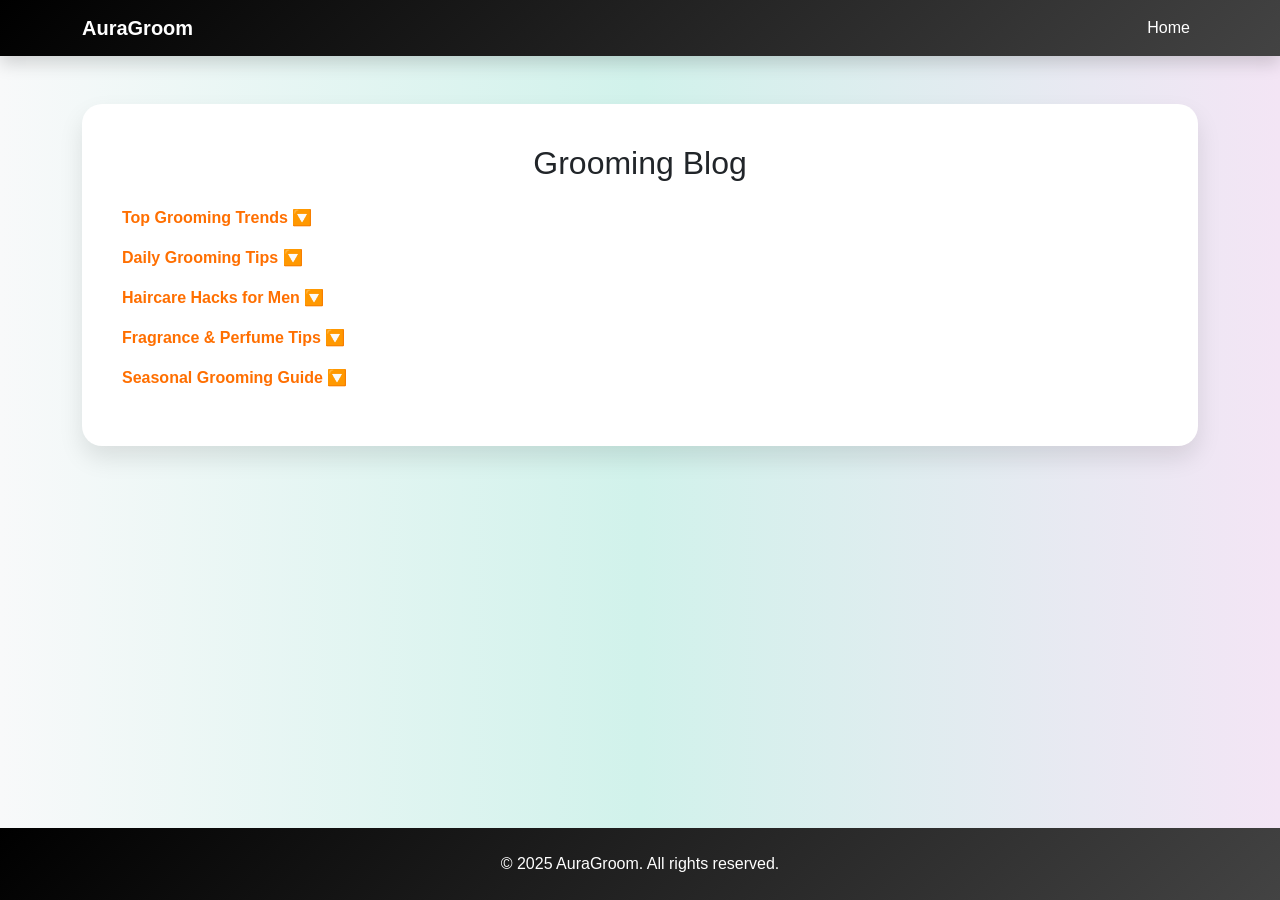
<file: blog.html>
<!DOCTYPE html>
<html lang="en">
<head>
  <meta charset="UTF-8">
  <meta name="viewport" content="width=device-width, initial-scale=1.0">
  <title>Blog - AuraGroom</title>
  <link href="https://cdn.jsdelivr.net/npm/bootstrap@5.3.0/dist/css/bootstrap.min.css" rel="stylesheet">
  <style>
    body {
      background: linear-gradient(to right, #f8f9fa, #d1f2eb, #f3e5f5);
      font-family: 'Segoe UI', sans-serif;
    }
    .blog-section {
      background: white;
      border-radius: 20px;
      padding: 40px;
      box-shadow: 0 12px 24px rgba(0, 0, 0, 0.1);
      animation: slideIn 1s ease;
      margin-bottom: 30px;
    }
    @keyframes slideIn {
      from {
        opacity: 0;
        transform: translateX(-20px);
      }
      to {
        opacity: 1;
        transform: translateX(0);
      }
    }
    .blog-title {
      font-weight: bold;
      color: #ff6f00;
      cursor: pointer;
    }
    .blog-content {
      display: none;
      padding-top: 10px;
      color: #5d4037;
    }
    .blog-title:hover {
      text-decoration: underline;
    }
  </style>
</head>
<body>
  <body class="d-flex flex-column min-vh-100">

  <!-- Header -->
<nav class="navbar navbar-expand-lg shadow" style="background: linear-gradient(135deg, #000000, #434343);">
  <div class="container">
    <a class="navbar-brand fw-bold text-white" href="index.html">AuraGroom</a>
    <button class="navbar-toggler" type="button" data-bs-toggle="collapse" data-bs-target="#navbarNav">
      <span class="navbar-toggler-icon"></span>
    </button>
    <div class="collapse navbar-collapse justify-content-end" id="navbarNav">
      <ul class="navbar-nav">
        <li class="nav-item"><a class="nav-link active text-white" href="index.html">Home</a></li>
      </ul>
    </div>
  </div>
</nav>
<main class="flex-grow-1">
  <!-- Your Grooming Blog section here -->


  <div class="container py-5">
    <div class="blog-section">
      <h2 class="text-center mb-4">Grooming Blog</h2>

      <div>
        <p class="blog-title" onclick="toggleContent('blog1')">Top Grooming Trends 🔽</p>
        <div class="blog-content" id="blog1">
          <ul>
            <li><strong>Minimalist Skincare:</strong> Less is more! Men now prefer gentle cleansers and simple moisturizers for daily care.</li>
            <li><strong>Natural Beard Care:</strong> Essential oils and organic balms are trending for a well-groomed beard.</li>
            <li><strong>Hair Styling Wax:</strong> Matte finish wax is replacing shiny gels for a more natural look.</li>
            <li><strong>Fragrance Layering:</strong> Combining body wash, deodorant, and perfume of the same scent for lasting freshness.</li>
          </ul>
        </div>
      </div>

      <div>
        <p class="blog-title" onclick="toggleContent('blog2')">Daily Grooming Tips 🔽</p>
        <div class="blog-content" id="blog2">
          <ul>
            <li>🧼 Wash your face twice a day to keep it fresh and acne-free.</li>
            <li>🪒 Always shave in the direction of hair growth to avoid irritation.</li>
            <li>💧 Stay hydrated – healthy skin starts from within.</li>
            <li>🧴 Use SPF-based moisturizers even on cloudy days.</li>
          </ul>
        </div>
      </div>

      <div>
        <p class="blog-title" onclick="toggleContent('blog3')">Haircare Hacks for Men 🔽</p>
        <div class="blog-content" id="blog3">
          <ul>
            <li>🧴 Use sulfate-free shampoo to avoid dryness and damage.</li>
            <li>🌿 Massage your scalp with coconut or argan oil weekly.</li>
            <li>💇‍♂️ Trim your hair every 4-6 weeks to avoid split ends.</li>
            <li>🌞 Avoid styling when hair is wet — it weakens roots.</li>
          </ul>
        </div>
      </div>

      <div>
        <p class="blog-title" onclick="toggleContent('blog4')">Fragrance & Perfume Tips 🔽</p>
        <div class="blog-content" id="blog4">
          <ul>
            <li>💡 Apply fragrance to pulse points — wrists, neck, and chest.</li>
            <li>🚿 Apply right after showering when skin is still warm.</li>
            <li>🧴 Don’t rub wrists together — it breaks the scent.</li>
            <li>🌬️ Store perfume in a cool, dry place to retain aroma longer.</li>
          </ul>
        </div>
      </div>

      <div>
        <p class="blog-title" onclick="toggleContent('blog5')">Seasonal Grooming Guide 🔽</p>
        <div class="blog-content" id="blog5">
          <ul>
            <li>❄️ Winter: Use thicker moisturizers to combat dryness.</li>
            <li>🌸 Spring: Exfoliate twice a week to remove dead skin.</li>
            <li>☀️ Summer: Use lightweight gel moisturizers and sunscreen.</li>
            <li>🍁 Autumn: Shift to cream-based cleansers to prepare for cold.</li>
          </ul>
        </div>
      </div>

    </div>
  </div>
</main>
  <script>
    function toggleContent(id) {
      const content = document.getElementById(id);
      if (content.style.display === "block") {
        content.style.display = "none";
      } else {
        content.style.display = "block";
      }
    }
  </script>
  <script src="https://cdn.jsdelivr.net/npm/bootstrap@5.3.0/dist/js/bootstrap.bundle.min.js"></script>
  <footer class="text-white text-center py-4 w-100" style="background: linear-gradient(135deg, #000000, #434343); position: relative;">
    <div class="container">
      <p class="mb-0">&copy; 2025 AuraGroom. All rights reserved.</p>
    </div>
  </footer>
  
</body>
</html>
</file>
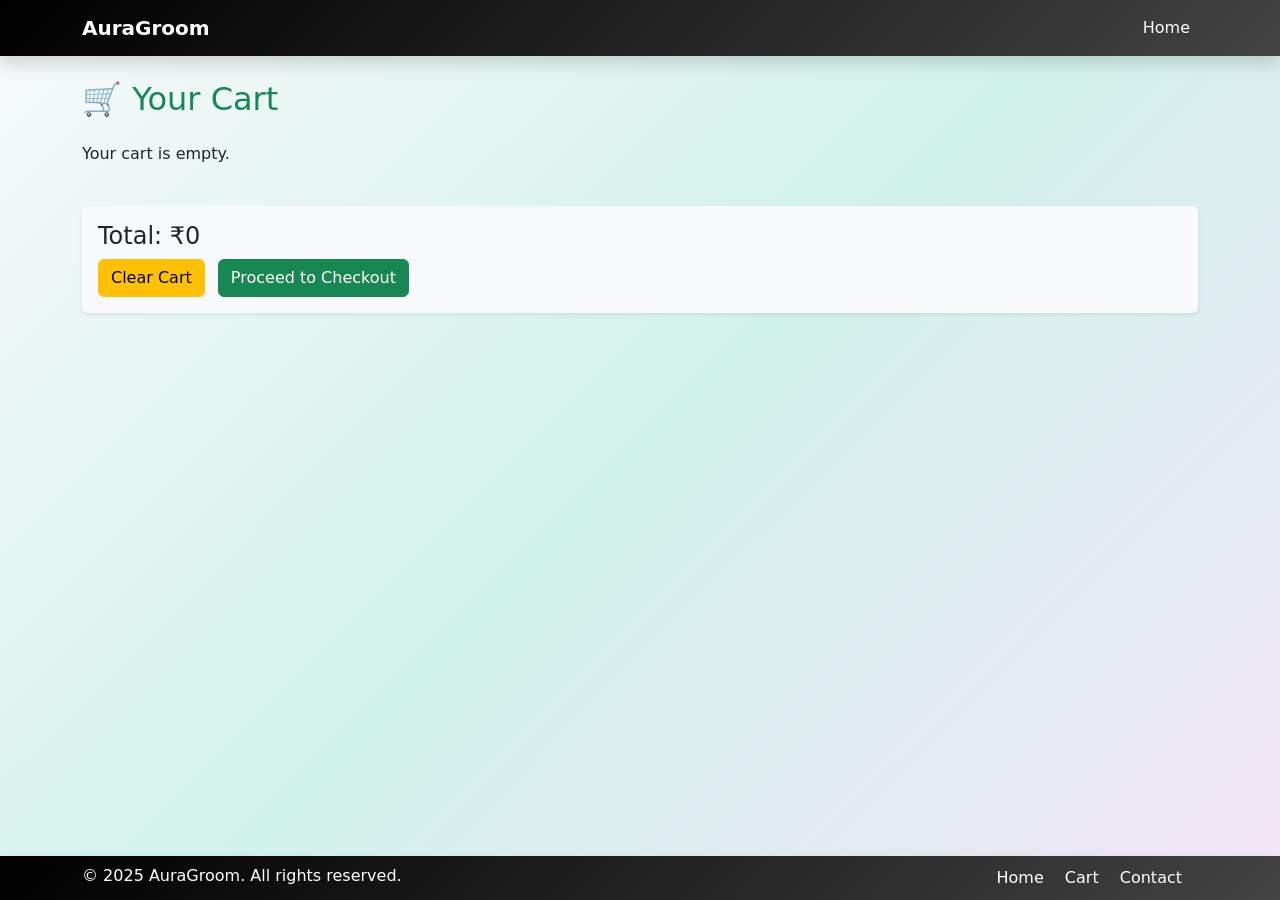
<file: cart.html>
<!DOCTYPE html>
<html lang="en">
<head>
  <meta charset="UTF-8" />
  <meta name="viewport" content="width=device-width, initial-scale=1" />
  <title>Your Cart - AuraGroom</title>
  <link href="https://cdn.jsdelivr.net/npm/bootstrap@5.3.0/dist/css/bootstrap.min.css" rel="stylesheet" />
  <link rel="stylesheet" href="styles.css" />

  <style>
    body {
      background-color: #f8f9fa;
    }

    h2 {
      animation: slideIn 1s ease-out;
    }

    @keyframes slideIn {
      from {
        opacity: 0;
        transform: translateY(-20px);
      }
      to {
        opacity: 1;
        transform: translateY(0);
      }
    }

    .card {
      width: 100%;
      max-width: 320px;
      min-height: 420px;
      transition: transform 0.3s, box-shadow 0.3s;
      margin: auto;
      border-radius: 12px;
    }

    .card:hover {
      transform: scale(1.03);
      box-shadow: 0 0 15px rgba(0, 0, 0, 0.2);
    }

    .card-img-top {
      height: 200px;
      object-fit: cover;
      border-top-left-radius: 12px;
      border-top-right-radius: 12px;
    }

    .btn-danger:hover {
      background-color: #c82333;
    }

    .btn-warning:hover {
      background-color: #e0a800;
    }

    .btn-success:hover {
      background-color: #218838;
    }

    .fade-in {
      animation: fadeIn 0.7s ease-in;
    }

    @keyframes fadeIn {
      from {
        opacity: 0;
        transform: scale(0.95);
      }
      to {
        opacity: 1;
        transform: scale(1);
      }
    }
  </style>
</head>
<body>
<!-- Header -->
<nav class="navbar navbar-expand-lg shadow" style="background: linear-gradient(135deg, #000000, #434343);">
  <div class="container">
    <a class="navbar-brand fw-bold text-white" href="index.html">AuraGroom</a>
    <button class="navbar-toggler" type="button" data-bs-toggle="collapse" data-bs-target="#navbarNav">
      <span class="navbar-toggler-icon"></span>
    </button>
    <div class="collapse navbar-collapse justify-content-end" id="navbarNav">
      <ul class="navbar-nav">
        <li class="nav-item"><a class="nav-link active text-white" href="index.html">Home</a></li>
      </ul>
    </div>
  </div>
</nav>

  <div class="container mt-4">
    <h2 class="mb-4 text-success">🛒 Your Cart</h2>
    <div id="cart-items" class="row"></div>

    <div class="mt-4 bg-light p-3 rounded shadow-sm">
      <h4>Total: ₹<span id="total-price">0</span></h4>
      <button class="btn btn-warning me-2" onclick="clearCart()">Clear Cart</button>
      <button class="btn btn-success" onclick="checkout()">Proceed to Checkout</button>
    </div>
  </div>

  <script>
    let cartItems = JSON.parse(localStorage.getItem("cart")) || [];

    function renderCart() {
      const container = document.getElementById("cart-items");
      const totalPriceElem = document.getElementById("total-price");
      container.innerHTML = "";
      let total = 0;

      if (cartItems.length === 0) {
        container.innerHTML = "<p>Your cart is empty.</p>";
        totalPriceElem.textContent = "0";
        return;
      }

      cartItems.forEach((item, index) => {
        total += item.price;

        const col = document.createElement("div");
        col.className = "col-md-4 mb-4 fade-in";
        col.innerHTML = `
          <div class="card h-100 border-success d-flex flex-column">
            <img src="${item.image}" class="card-img-top" alt="${item.name}">
            <div class="card-body d-flex flex-column">
              <h5 class="card-title text-success">${item.name}</h5>
              <p class="card-text text-muted mb-4">₹${item.price}</p>
              <div class="mt-auto">
                <button class="btn btn-danger w-100" onclick="removeFromCart(${index})">Remove</button>
              </div>
            </div>
          </div>
        `;
        container.appendChild(col);
      });

      totalPriceElem.textContent = total;
    }

    function removeFromCart(index) {
      cartItems.splice(index, 1);
      localStorage.setItem("cart", JSON.stringify(cartItems));
      renderCart();
    }

    function clearCart() {
      if (confirm("Are you sure you want to clear the cart?")) {
        cartItems = [];
        localStorage.setItem("cart", JSON.stringify(cartItems));
        renderCart();
      }
    }

    function checkout() {
      const totalAmount = cartItems.reduce((sum, item) => sum + item.price, 0) * 100;
      if (totalAmount === 0) return alert("Cart is empty!");

      const options = {
        key: "rzp_test_1HFAujarn5AyS9",
        amount: totalAmount,
        currency: "INR",
        name: "AuraGroom",
        description: "Order Payment",
        image: "c:\\Users\\delll\\Downloads\\ChatGPT Image Apr 7, 2025, 12_52_10 AM.png",
        handler: function (response) {
          document.getElementById("checkout-preview").style.display = "block";
          setTimeout(() => {
            clearCart();
          }, 2500);
        },
        prefill: {
          name: "AuraGroom Customer",
          email: "customer@example.com"
        },
        theme: {
          color: "#198754"
        }
      };
      const rzp = new Razorpay(options);
      rzp.open();
    }

    renderCart();
  </script>

  <footer class="navbar navbar-expand-lg shadow" style="background: linear-gradient(135deg, #000000, #434343);">
    <div class="container">
      <p class="mb-1">&copy; 2025 AuraGroom. All rights reserved.</p>
      <div>
        <a href="index.html" class="text-white text-decoration-none me-3">Home</a>
        <a href="cart.html" class="text-white text-decoration-none me-3">Cart</a>
        <a href="contact.html" class="text-white text-decoration-none">Contact</a>
      </div>
    </div>
  </footer>
</body>
</html>
</file>
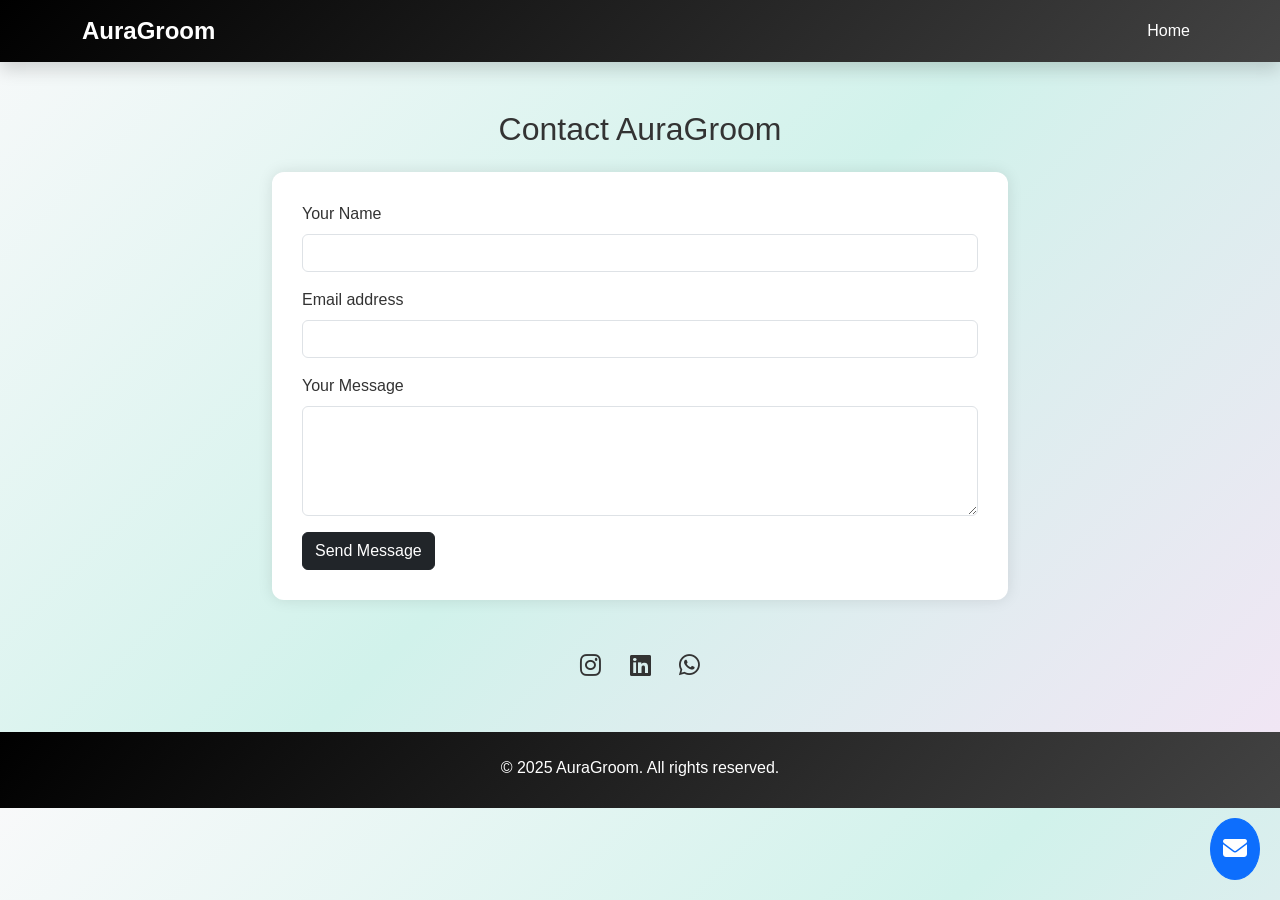
<file: contact.html>
<!DOCTYPE html>
<html lang="en">
<head>
  <meta charset="UTF-8" />
  <meta name="viewport" content="width=device-width, initial-scale=1.0" />
  <title>Contact Us - AuraGroom</title>
  <link rel="stylesheet" href="https://cdn.jsdelivr.net/npm/bootstrap@5.3.0/dist/css/bootstrap.min.css" />
  <link href="https://cdnjs.cloudflare.com/ajax/libs/font-awesome/6.4.0/css/all.min.css" rel="stylesheet" />
  <link href="https://unpkg.com/aos@2.3.1/dist/aos.css" rel="stylesheet" />
  <style>
    body {
      background: linear-gradient(135deg, #f8f9fa, #d1f2eb, #f3e5f5);
      font-family: 'Segoe UI', Tahoma, Geneva, Verdana, sans-serif;
      color: #333;
      scroll-behavior: smooth;
    }
    header, footer {
      background-color: #0d6efd;
      color: white;
      padding: 15px 0;
    }
    .navbar-brand {
      font-weight: bold;
      font-size: 1.5rem;
    }
    footer p {
      margin: 0;
    }
    .contact-form {
      background: #fff;
      padding: 30px;
      border-radius: 12px;
      box-shadow: 0 0 15px rgba(0,0,0,0.1);
      transition: all 0.3s ease;
    }
    .contact-form:hover {
      transform: scale(1.02);
      box-shadow: 0 0 20px rgba(0, 0, 0, 0.2);
    }
    .floating-btn {
      position: fixed;
      bottom: 20px;
      right: 20px;
      z-index: 999;
      background-color: #0d6efd;
      color: white;
      font-size: 24px;
      padding: 12px;
      border-radius: 50%;
      transition: background-color 0.3s ease;
    }
    .floating-btn:hover {
      background-color: #0056b3;
    }
    .social-icons a {
      font-size: 24px;
      margin: 0 12px;
      color: #333;
      transition: color 0.3s ease, transform 0.3s ease;
    }
    .social-icons a:hover {
      color: #0d6efd;
      transform: scale(1.2);
    }
    input, textarea, button {
      transition: all 0.3s ease-in-out;
    }
    input:focus, textarea:focus {
      border-color: #0d6efd;
      box-shadow: 0 0 8px rgba(13, 110, 253, 0.5);
    }
    button:hover {
      transform: scale(1.05);
      background-color: #0d6efd;
    } 
    #thankYou {
      font-size: 1.1rem;
      font-weight: 600;
      color: #28a745;
    }
  </style>
</head>
<body>

<!-- Header -->
<!-- Header -->
<nav class="navbar navbar-expand-lg shadow" style="background: linear-gradient(135deg, #000000, #434343);">
  <div class="container">
    <a class="navbar-brand fw-bold text-white" href="index.html">AuraGroom</a>
    <button class="navbar-toggler" type="button" data-bs-toggle="collapse" data-bs-target="#navbarNav">
      <span class="navbar-toggler-icon"></span>
    </button>
    <div class="collapse navbar-collapse justify-content-end" id="navbarNav">
      <ul class="navbar-nav">
        <li class="nav-item"><a class="nav-link active text-white" href="index.html">Home</a></li>
      </ul>
    </div>
  </div>
</nav>

<!-- Floating Contact Button -->
<a href="contact.html" class="btn btn-primary rounded-circle floating-btn" title="Contact Us">
  <i class="fas fa-envelope"></i>
</a>

<div class="container my-5">
  <h2 class="text-center mb-4" data-aos="fade-down">Contact AuraGroom</h2>
  <div class="row justify-content-center">
    <div class="col-md-8" data-aos="fade-up">
      <form id="contactForm" class="contact-form">
        <div class="mb-3">
          <label for="name" class="form-label">Your Name</label>
          <input type="text" id="name" class="form-control" required />
        </div>
        <div class="mb-3">
          <label for="email" class="form-label">Email address</label>
          <input type="email" id="email" class="form-control" required />
          <div class="invalid-feedback">Please enter a valid email.</div>
        </div>
        <div class="mb-3">
          <label for="message" class="form-label">Your Message</label>
          <textarea id="message" class="form-control" rows="4" required></textarea>
        </div>
        <button type="submit" class="btn btn-dark">Send Message</button>
        <div id="thankYou" class="mt-3" style="display: none;" data-aos="zoom-in">Thank you for contacting AuraGroom!</div>
      </form>
    </div>
  </div>

  <!-- Social Icons -->
  <div class="text-center mt-5 social-icons" data-aos="fade-up">
    <a href="https://www.instagram.com" target="_blank" title="Instagram"><i class="fab fa-instagram"></i></a>
    <a href="https://www.linkedin.com" target="_blank" title="LinkedIn"><i class="fab fa-linkedin"></i></a>
    <a href="https://wa.me/919999999999" target="_blank" title="WhatsApp"><i class="fab fa-whatsapp"></i></a>
  </div>
</div>


<!-- Scripts -->
<script src="https://cdn.jsdelivr.net/npm/bootstrap@5.3.0/dist/js/bootstrap.bundle.min.js"></script>
<script src="https://unpkg.com/aos@2.3.1/dist/aos.js"></script>
<script>
  AOS.init({
    duration: 800,
    once: true
  });

  document.getElementById("contactForm").addEventListener("submit", function (e) {
    e.preventDefault();

    const name = document.getElementById("name").value.trim();
    const email = document.getElementById("email").value.trim();
    const message = document.getElementById("message").value.trim();
    const emailInput = document.getElementById("email");
    const thankYou = document.getElementById("thankYou");

    const emailRegex = /^[^\s@]+@[^\s@]+\.[^\s@]+$/;

    if (!emailRegex.test(email)) {
      emailInput.classList.add("is-invalid");
      return;
    } else {
      emailInput.classList.remove("is-invalid");
    }

    const userMessage = { name, email, message, time: new Date().toLocaleString() };
    const savedMessages = JSON.parse(localStorage.getItem("messages")) || [];
    savedMessages.push(userMessage);
    localStorage.setItem("messages", JSON.stringify(savedMessages));

    thankYou.style.display = "block";
    this.reset();
  });
</script>
<footer class=" text-white text-center py-4 " style="background: linear-gradient(135deg, #000000, #434343);">
  <div class="container">
    <p class="mb-1">&copy; 2025 AuraGroom. All rights reserved.</p>
    <div>
    
    </div>
  </div>
</footer>
</body>
</html>
</file>
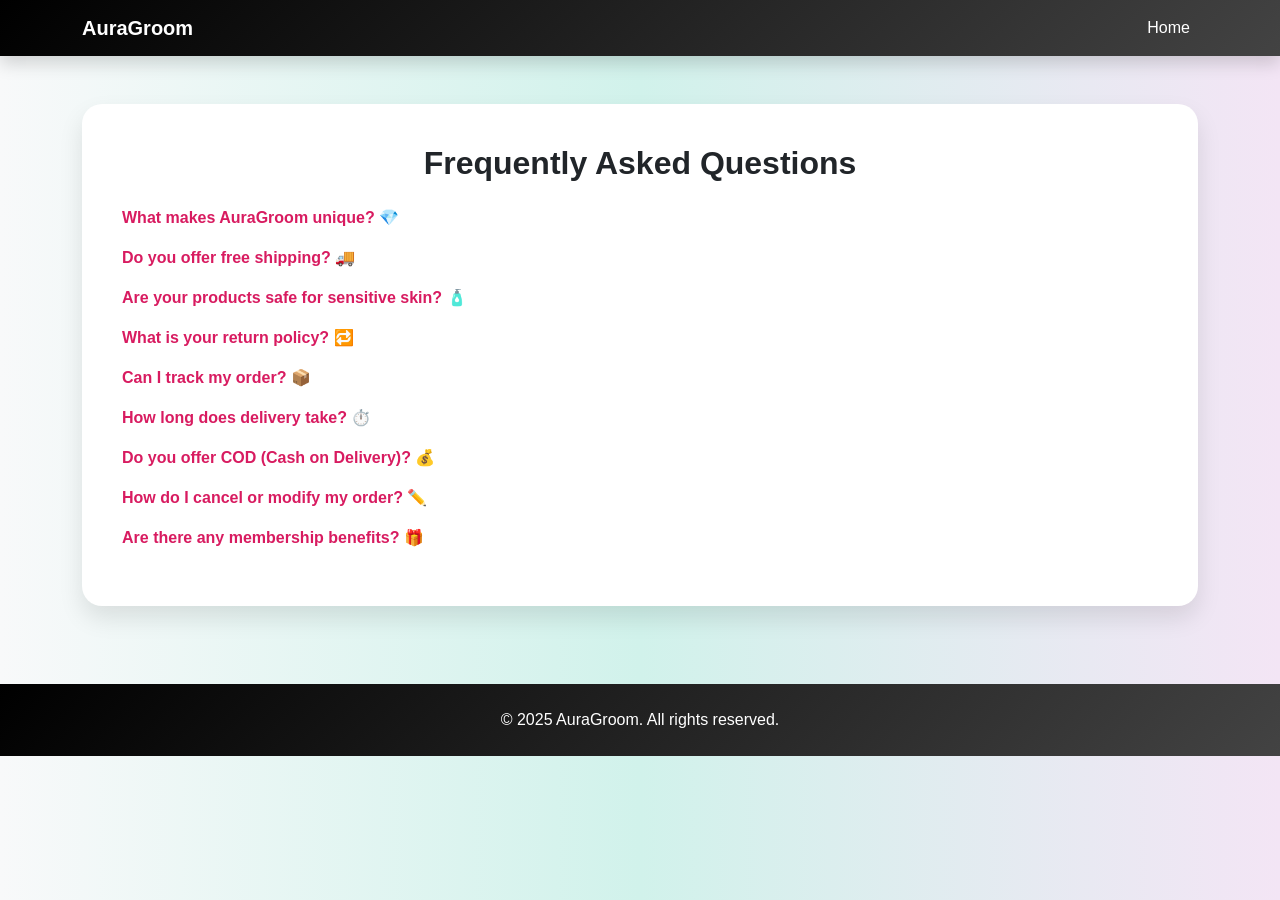
<file: faq.html>
<!DOCTYPE html>
<html lang="en">
<head>
  <meta charset="UTF-8">
  <meta name="viewport" content="width=device-width, initial-scale=1.0">
  <title>FAQs - AuraGroom</title>
  <link href="https://cdn.jsdelivr.net/npm/bootstrap@5.3.0/dist/css/bootstrap.min.css" rel="stylesheet">
  <style>
    body {
      background: linear-gradient(to right, #f8f9fa, #d1f2eb, #f3e5f5);
      font-family: 'Segoe UI', sans-serif;
    }
    .faq-section {
      background: #ffffff;
      border-radius: 20px;
      padding: 40px;
      box-shadow: 0 12px 24px rgba(0, 0, 0, 0.1);
      animation: zoomIn 1s ease;
      margin-bottom: 30px;
    }
    @keyframes zoomIn {
      from {
        opacity: 0;
        transform: scale(0.9);
      }
      to {
        opacity: 1;
        transform: scale(1);
      }
    }
    .faq-title {
      font-weight: bold;
      color: #d81b60;
      cursor: pointer;
    }
    .faq-content {
      display: none;
      padding-top: 10px;
      color: #4a148c;
    }
    .faq-title:hover {
      text-decoration: underline;
    }
    h2 {
        color: #1e3c72, #2a5298;
        font-weight: bold;
      }
  </style>
</head>
<body>
  <!-- Header -->
<nav class="navbar navbar-expand-lg shadow" style="background: linear-gradient(135deg, #000000, #434343);">
  <div class="container">
    <a class="navbar-brand fw-bold text-white" href="index.html">AuraGroom</a>
    <button class="navbar-toggler" type="button" data-bs-toggle="collapse" data-bs-target="#navbarNav">
      <span class="navbar-toggler-icon"></span>
    </button>
    <div class="collapse navbar-collapse justify-content-end" id="navbarNav">
      <ul class="navbar-nav">
        <li class="nav-item"><a class="nav-link active text-white" href="index.html">Home</a></li>
      </ul>
    </div>
  </div>
</nav>
  <div class="container py-5">
    <div class="faq-section">
 
      <h2 class="text-center mb-4">Frequently Asked Questions</h2>

      <div>
        <p class="faq-title" onclick="toggleContent('faq1')">What makes AuraGroom unique? 💎</p>
        <div class="faq-content" id="faq1">
          <p>We focus solely on men's grooming and essentials with carefully selected, high-quality products curated for modern lifestyles.</p>
        </div>
      </div>

      <div>
        <p class="faq-title" onclick="toggleContent('faq2')">Do you offer free shipping? 🚚</p>
        <div class="faq-content" id="faq2">
          <p>Yes! We offer free shipping on all orders above ₹499 across India.</p>
        </div>
      </div>

      <div>
        <p class="faq-title" onclick="toggleContent('faq3')">Are your products safe for sensitive skin? 🧴</p>
        <div class="faq-content" id="faq3">
          <p>Absolutely. All our products are dermatologically tested and suitable for most skin types, including sensitive skin.</p>
        </div>
      </div>

      <div>
        <p class="faq-title" onclick="toggleContent('faq4')">What is your return policy? 🔁</p>
        <div class="faq-content" id="faq4">
          <p>You can return unopened products within 7 days of delivery. Please visit our Return Policy page for more details.</p>
        </div>
      </div>

      <div>
        <p class="faq-title" onclick="toggleContent('faq5')">Can I track my order? 📦</p>
        <div class="faq-content" id="faq5">
          <p>Yes, once your order is shipped, a tracking link will be shared via email and SMS.</p>
        </div>
      </div>

      <div>
        <p class="faq-title" onclick="toggleContent('faq6')">How long does delivery take? ⏱️</p>
        <div class="faq-content" id="faq6">
          <p>Orders are usually delivered within 3–7 business days depending on your location.</p>
        </div>
      </div>

      <div>
        <p class="faq-title" onclick="toggleContent('faq7')">Do you offer COD (Cash on Delivery)? 💰</p>
        <div class="faq-content" id="faq7">
          <p>Yes, we offer Cash on Delivery for most locations in India with a nominal service charge.</p>
        </div>
      </div>

      <div>
        <p class="faq-title" onclick="toggleContent('faq8')">How do I cancel or modify my order? ✏️</p>
        <div class="faq-content" id="faq8">
          <p>You can modify or cancel your order within 2 hours of placing it by contacting our customer support team.</p>
        </div>
      </div>

      <div>
        <p class="faq-title" onclick="toggleContent('faq9')">Are there any membership benefits? 🎁</p>
        <div class="faq-content" id="faq9">
          <p>Yes! Join our loyalty program to earn points, receive special discounts, and get early access to new products.</p>
        </div>
      </div>

    </div>
  </div>

  <script>
    function toggleContent(id) {
      const content = document.getElementById(id);
      if (content.style.display === "block") {
        content.style.display = "none";
      } else {
        content.style.display = "block";
      }
    }
  </script>
  <script src="https://cdn.jsdelivr.net/npm/bootstrap@5.3.0/dist/js/bootstrap.bundle.min.js"></script>
  <footer class="text-white text-center py-4 w-100" style="background: linear-gradient(135deg, #000000, #434343); position: relative;">
    <div class="container">
      <p class="mb-0">&copy; 2025 AuraGroom. All rights reserved.</p>
    </div>
  </footer>
</body>
</html>
</file>
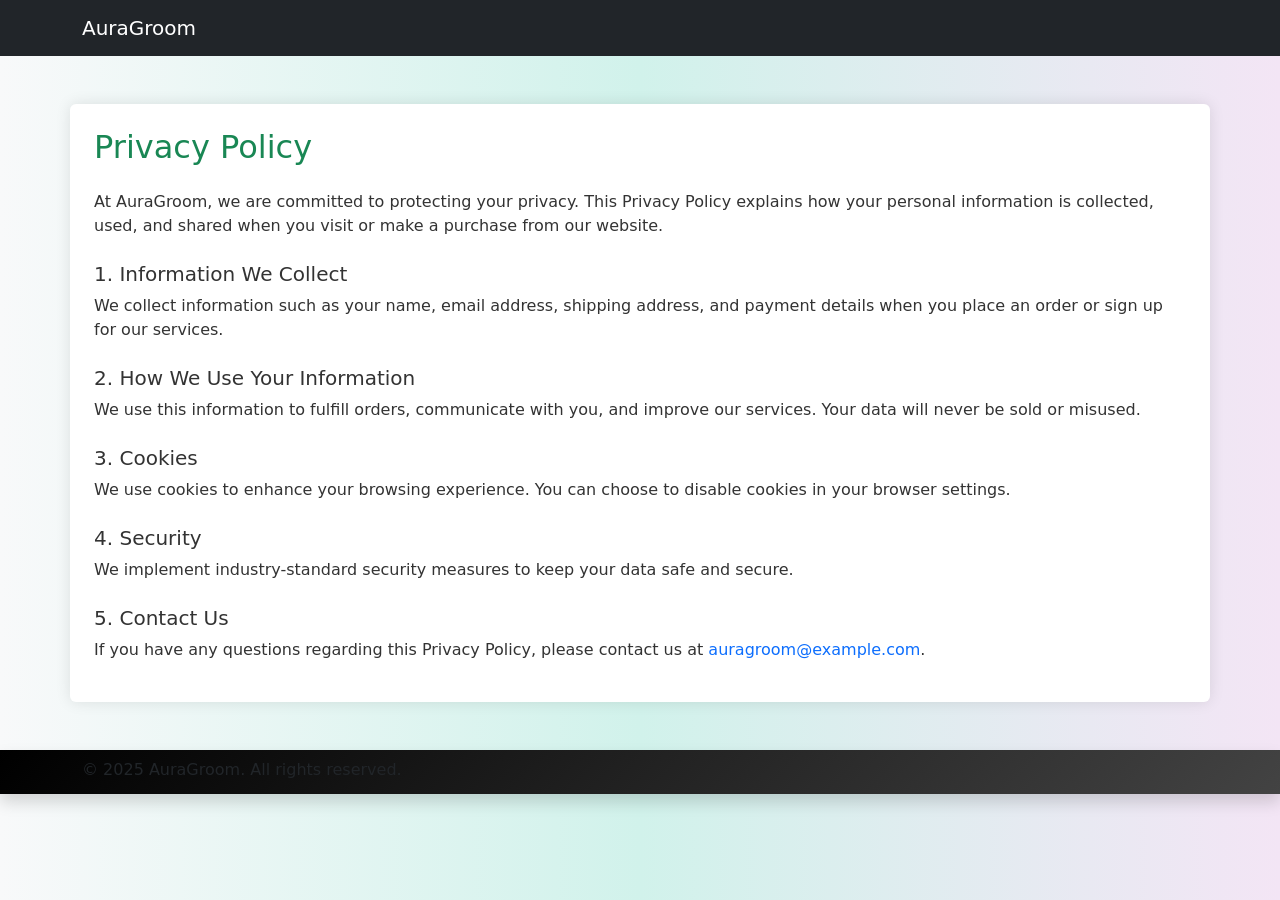
<file: privacy-policy.html>
<!DOCTYPE html>
<html lang="en">
<head>
  <style> 
    body {
      background: linear-gradient(to right, #f8f9fa, #d1f2eb, #f3e5f5);
      font-family: 'Segoe UI', sans-serif;
    }
    .content-box {
      background-color: #ffffff;
      color: #333333;
      box-shadow: 0 0 15px rgba(0, 0, 0, 0.1);
    }
  </style>
  <meta charset="UTF-8" />
  <meta name="viewport" content="width=device-width, initial-scale=1" />
  <title>Privacy Policy - AuraGroom</title>
  <link href="https://cdn.jsdelivr.net/npm/bootstrap@5.3.0/dist/css/bootstrap.min.css" rel="stylesheet" />
</head>
<body>
  <nav class="navbar navbar-dark bg-dark">
    <div class="container">
      <a class="navbar-brand" href="index.html">AuraGroom</a>
    </div>
  </nav>

  <div class="container my-5 p-4 rounded content-box">
    <h2 class="mb-4 text-success">Privacy Policy</h2>
    <p>At AuraGroom, we are committed to protecting your privacy. This Privacy Policy explains how your personal information is collected, used, and shared when you visit or make a purchase from our website.</p>
    
    <h5 class="mt-4">1. Information We Collect</h5>
    <p>We collect information such as your name, email address, shipping address, and payment details when you place an order or sign up for our services.</p>

    <h5 class="mt-4">2. How We Use Your Information</h5>
    <p>We use this information to fulfill orders, communicate with you, and improve our services. Your data will never be sold or misused.</p>

    <h5 class="mt-4">3. Cookies</h5>
    <p>We use cookies to enhance your browsing experience. You can choose to disable cookies in your browser settings.</p>

    <h5 class="mt-4">4. Security</h5>
    <p>We implement industry-standard security measures to keep your data safe and secure.</p>

    <h5 class="mt-4">5. Contact Us</h5>
    <p>If you have any questions regarding this Privacy Policy, please contact us at <a href="mailto:auragroom@example.com" class="text-decoration-none text-primary">auragroom@example.com</a>.</p>
  </div>

  <footer class="navbar navbar-expand-lg shadow" style="background: linear-gradient(135deg, #000000, #434343);">
    <div class="container">
      <p class="mb-1">&copy; 2025 AuraGroom. All rights reserved.</p>
     
    </div>
  </footer>
</body>
</html>
</file>
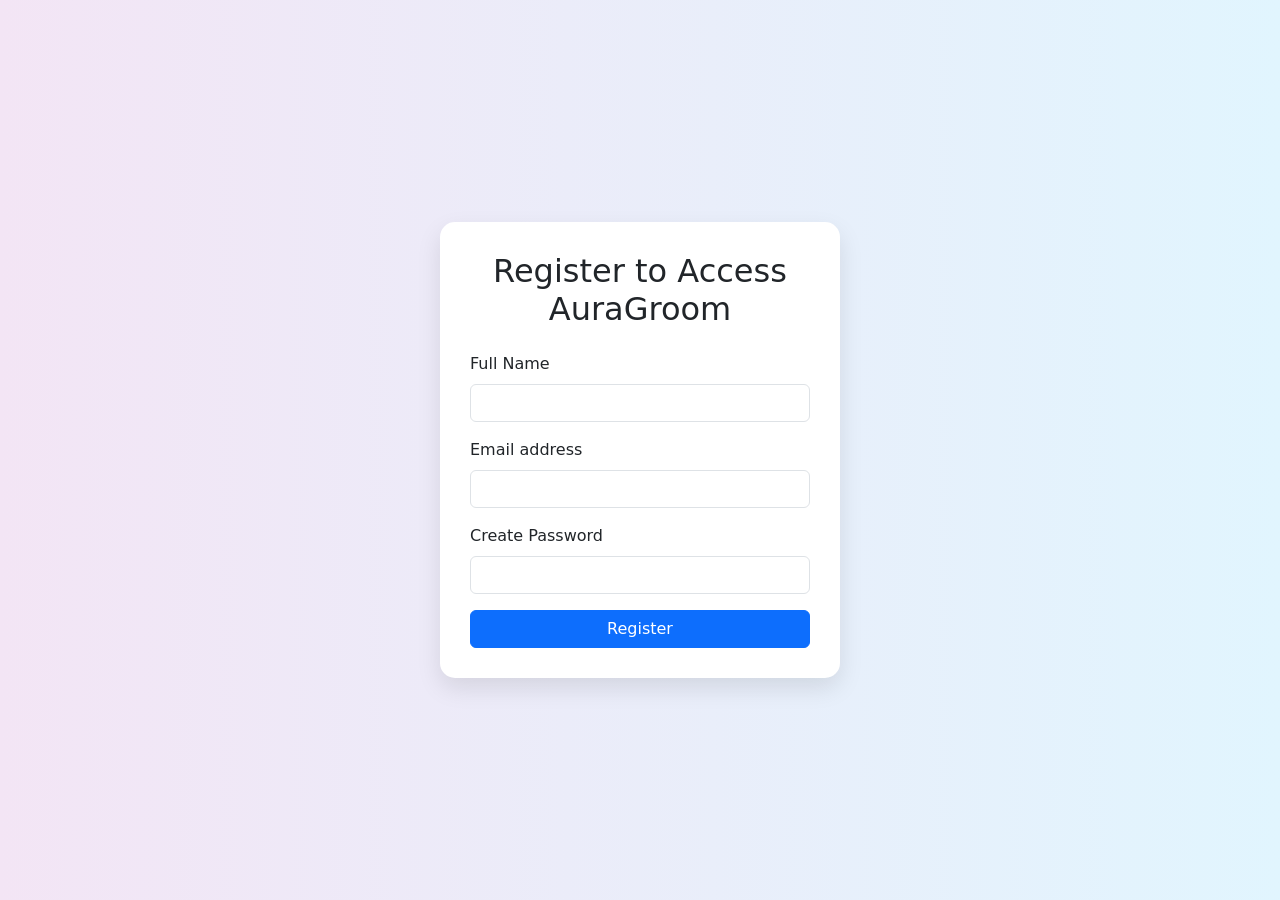
<file: register.html>
<!DOCTYPE html>
<html lang="en">
<head>
  <meta charset="UTF-8">
  <meta name="viewport" content="width=device-width, initial-scale=1">
  <title>Register - AuraGroom</title>
  <link href="https://cdn.jsdelivr.net/npm/bootstrap@5.3.0/dist/css/bootstrap.min.css" rel="stylesheet">
  <style>
    body {
      background: linear-gradient(to right, #f3e5f5, #e1f5fe);
      display: flex;
      justify-content: center;
      align-items: center;
      height: 100vh;
    }
    .registration-form {
      background: white;
      padding: 30px;
      border-radius: 15px;
      box-shadow: 0 10px 25px rgba(0, 0, 0, 0.1);
      width: 100%;
      max-width: 400px;
    }
  </style>
</head>
<body>

  <div class="registration-form">
    <h2 class="text-center mb-4">Register to Access AuraGroom</h2>
    <form id="registerForm">
      <div class="mb-3">
        <label for="name" class="form-label">Full Name</label>
        <input type="text" class="form-control" id="name" required>
      </div>
      <div class="mb-3">
        <label for="email" class="form-label">Email address</label>
        <input type="email" class="form-control" id="email" required>
      </div>
      <div class="mb-3">
        <label for="password" class="form-label">Create Password</label>
        <input type="password" class="form-control" id="password" required>
      </div>
      <button type="submit" class="btn btn-primary w-100">Register</button>
    </form>
  </div>

  <script>
    document.getElementById('registerForm').addEventListener('submit', function(e) {
      e.preventDefault();
      const name = document.getElementById('name').value.trim();
      const email = document.getElementById('email').value.trim();
      const password = document.getElementById('password').value;

      if (name && email && password) {
        localStorage.setItem('auragroomUser', JSON.stringify({ name, email }));
        window.location.href = 'index.html';
      }
    });

    // Redirect if already registered
    if (localStorage.getItem('auragroomUser')) {
      window.location.href = 'index.html';
    }
  </script>

</body>
</html>
</file>
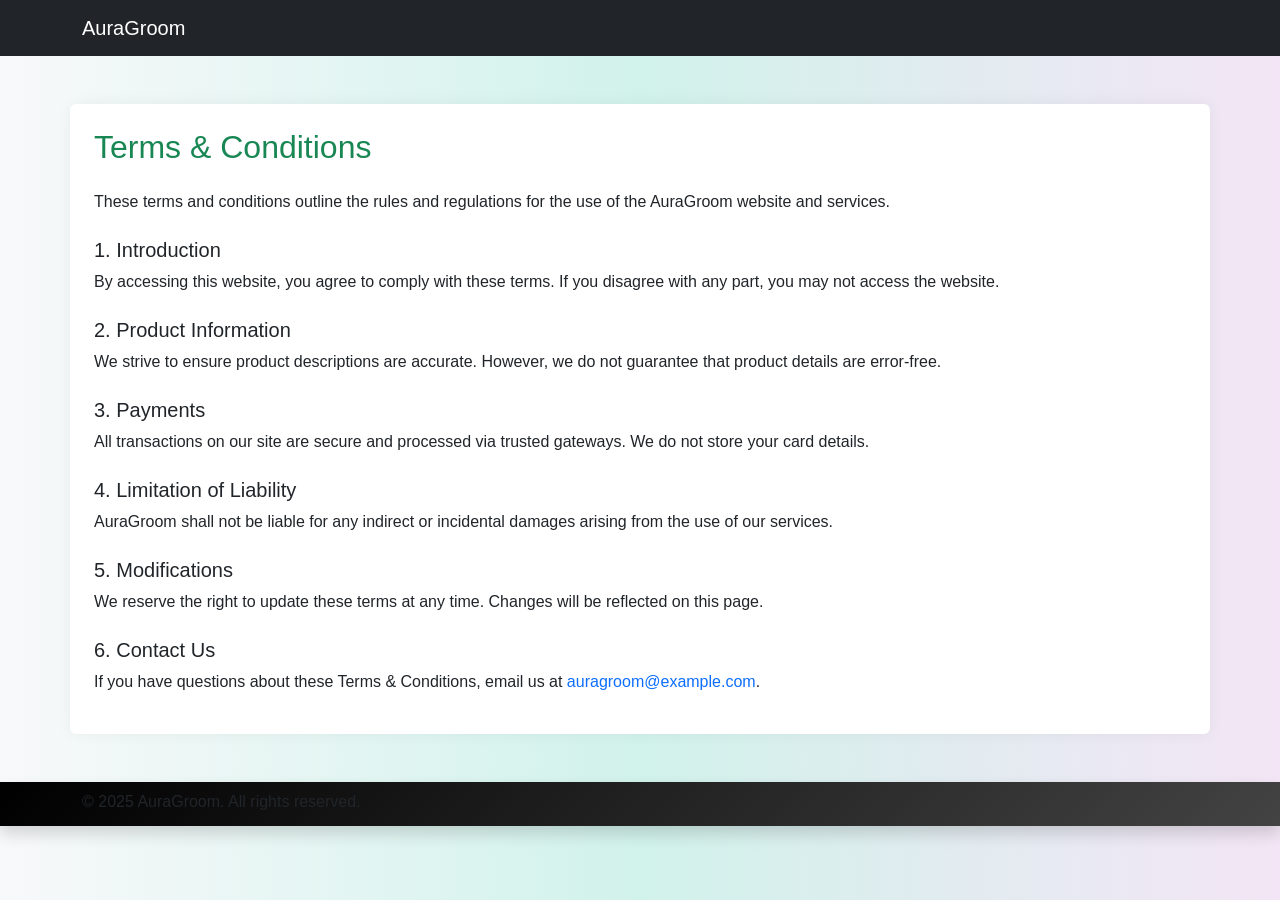
<file: terms-and-conditions.html>
<!DOCTYPE html>
<html lang="en">
<head>
  <meta charset="UTF-8" />
  <meta name="viewport" content="width=device-width, initial-scale=1" />
  <title>Terms & Conditions - AuraGroom</title>
  <link href="https://cdn.jsdelivr.net/npm/bootstrap@5.3.0/dist/css/bootstrap.min.css" rel="stylesheet" />
  <style>
    body {
      background: linear-gradient(to right, #f8f9fa, #d1f2eb, #f3e5f5);
      font-family: 'Segoe UI', sans-serif;
    }
    .content-box {
      background-color: #ffffff;
      color: #212529;
      box-shadow: 0 0 15px rgba(0, 0, 0, 0.05);
    }
    a.text-primary:hover {
      text-decoration: underline;
    }
  </style>
</head>
<body>
  <nav class="navbar navbar-dark bg-dark">
    <div class="container">
      <a class="navbar-brand" href="index.html">AuraGroom</a>
    </div>
  </nav>

  <div class="container my-5 p-4 rounded content-box">
    <h2 class="mb-4 text-success">Terms & Conditions</h2>
    <p>These terms and conditions outline the rules and regulations for the use of the AuraGroom website and services.</p>

    <h5 class="mt-4">1. Introduction</h5>
    <p>By accessing this website, you agree to comply with these terms. If you disagree with any part, you may not access the website.</p>

    <h5 class="mt-4">2. Product Information</h5>
    <p>We strive to ensure product descriptions are accurate. However, we do not guarantee that product details are error-free.</p>

    <h5 class="mt-4">3. Payments</h5>
    <p>All transactions on our site are secure and processed via trusted gateways. We do not store your card details.</p>

    <h5 class="mt-4">4. Limitation of Liability</h5>
    <p>AuraGroom shall not be liable for any indirect or incidental damages arising from the use of our services.</p>

    <h5 class="mt-4">5. Modifications</h5>
    <p>We reserve the right to update these terms at any time. Changes will be reflected on this page.</p>

    <h5 class="mt-4">6. Contact Us</h5>
    <p>If you have questions about these Terms & Conditions, email us at <a href="mailto:auragroom@example.com" class="text-decoration-none text-primary">auragroom@example.com</a>.</p>
  </div>

  <footer class="navbar navbar-expand-lg shadow" style="background: linear-gradient(135deg, #000000, #434343);">
    <div class="container">
      <p class="mb-1">&copy; 2025 AuraGroom. All rights reserved.</p>
    
    </div>
  </footer>
</body>
</html>
</file>
<file: styles.css>
/* Page background and layout */
body {
    background: linear-gradient(135deg, #f8f9fa, #d1f2eb, #f3e5f5);
    min-height: 100vh;
    display: flex;
    flex-direction: column;
  }
  
  /* Container grows to push footer down */
  .container {
    flex: 1;
  }
  
  /* Cart title animation */
  h2 {
    animation: slideIn 1s ease-out;
    color: #ffffff;
  }
  
  @keyframes slideIn {
    from {
      opacity: 0;
      transform: translateY(-20px);
    }
    to {
      opacity: 1;
      transform: translateY(0);
    }
  }
  
  /* Card styling */
  .card {
    transition: transform 0.3s, box-shadow 0.3s;
    background-color: #ffffff;
    border: 1px solid #19875440;
  }
  
  .card:hover {
    transform: scale(1.03);
    box-shadow: 0 0 15px rgba(0, 0, 0, 0.2);
  }
  
  /* Button hover effects */
  .btn-danger:hover {
    background-color: #c82333;
  }
  
  .btn-warning:hover {
    background-color: #e0a800;
  }
  
  .btn-success:hover {
    background-color: #218838;
  }
  
  /* Fade-in effect for cart items */
  .fade-in {
    animation: fadeIn 0.7s ease-in;
  }
  
  @keyframes fadeIn {
    from {
      opacity: 0;
      transform: scale(0.95);
    }
    to {
      opacity: 1;
      transform: scale(1);
    }
  }
  
  /* Total section styling */
  .bg-light {
    background-color: #f8f9fa !important;
  }
  
  /* Footer styling */
  footer {
    background-color: #000000;
    color: #ffffff;
    padding: 1.5rem 0;
    text-align: center;
  }
  
  footer a {
    color: #ffffff;
    text-decoration: none;
    margin-right: 1rem;
  }
  
  footer a:hover {
    text-decoration: underline;
  }
</file>
